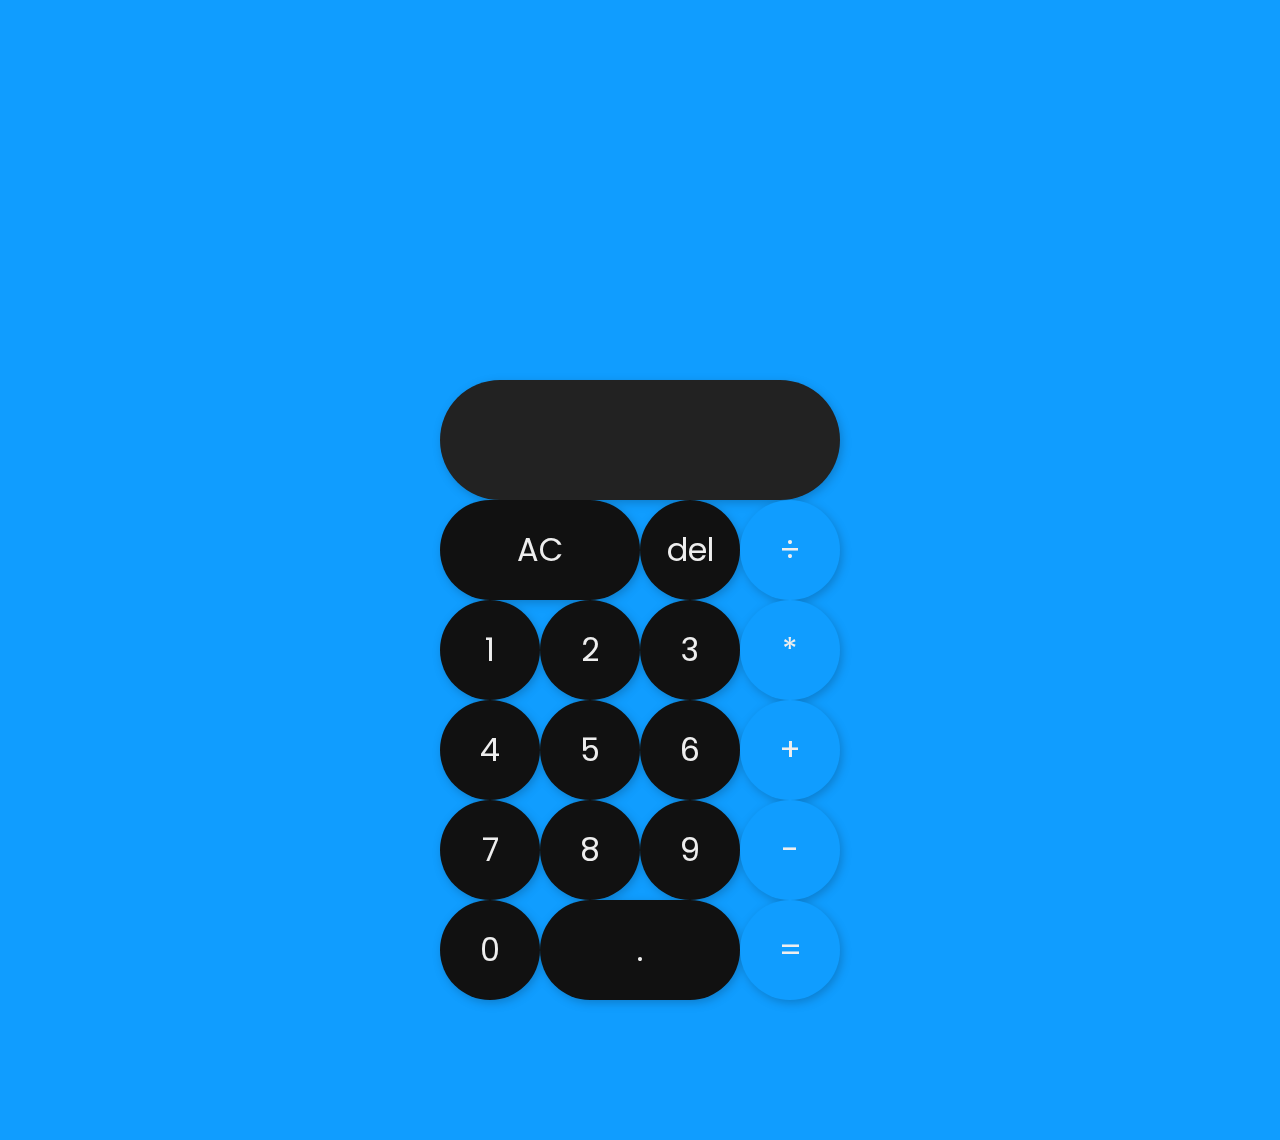
<file: index.html>
<!DOCTYPE html>
<html lang="en">
  <head>
    <meta charset="UTF-8" />
    <meta http-equiv="X-UA-Compatible" content="IE=edge" />
    <meta name="viewport" content="width=device-width, initial-scale=1.0" />
    <title>Calculadora</title>
    <link rel="preconnect" href="https://fonts.googleapis.com" />
    <link rel="preconnect" href="https://fonts.gstatic.com" crossorigin />
    <link
      href="https://fonts.googleapis.com/css2?family=Poppins:wght@300;400;500;600&display=swap"
      rel="stylesheet"
    />
    <link rel="stylesheet" href="style.css" />
  </head>
  <body>
    <div class="container">
    <div class="box">

    <div class="grid-container">
      <div class="output">
        <div data-previous class="previous-operand"></div>
        <div data-current class="current-operand"></div>
      </div>
      <button data-clear class="span-two">AC</button>
      <button data-delete>del</button>
      <button data-operator class="operator">÷</button>
      <button data-number>1</button>
      <button data-number>2</button>
      <button data-number>3</button>
      <button data-operator class="operator">*</button>
      <button data-number>4</button>
      <button data-number>5</button>
      <button data-number>6</button>
      <button data-operator class="operator">+</button>
      <button data-number>7</button>
      <button data-number>8</button>
      <button data-number>9</button>
      <button data-operator class="operator">-</button>
      <button data-number>0</button>
      <button data-number class="span-two">.</button>
      <button data-equals class="operator">=</button>
    </div>
    <script src="scripts.js"></script>
  </body>
</html>
</file>
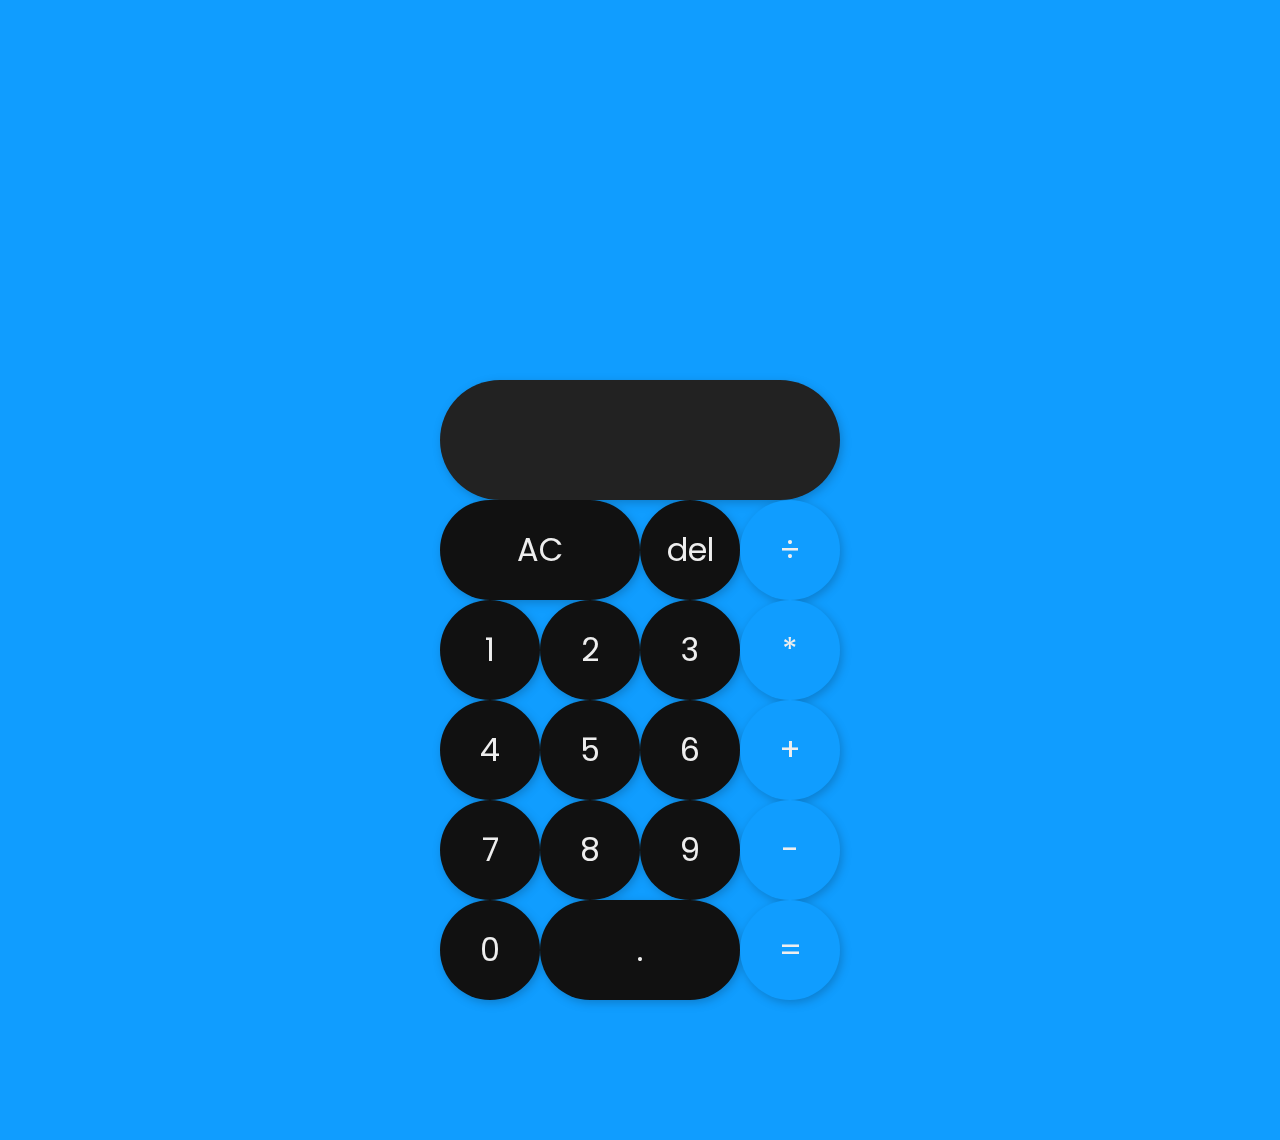
<file: Calculator/index.html>
<!DOCTYPE html>
<html lang="en">
  <head>
    <meta charset="UTF-8" />
    <meta http-equiv="X-UA-Compatible" content="IE=edge" />
    <meta name="viewport" content="width=device-width, initial-scale=1.0" />
    <title>Calculadora</title>
    <link rel="preconnect" href="https://fonts.googleapis.com" />
    <link rel="preconnect" href="https://fonts.gstatic.com" crossorigin />
    <link
      href="https://fonts.googleapis.com/css2?family=Poppins:wght@300;400;500;600&display=swap"
      rel="stylesheet"
    />
    <link rel="stylesheet" href="style.css" />
  </head>
  <body>
    <div class="container">
    <div class="box">

    <div class="grid-container">
      <div class="output">
        <div data-previous class="previous-operand"></div>
        <div data-current class="current-operand"></div>
      </div>
      <button data-clear class="span-two">AC</button>
      <button data-delete>del</button>
      <button data-operator class="operator">÷</button>
      <button data-number>1</button>
      <button data-number>2</button>
      <button data-number>3</button>
      <button data-operator class="operator">*</button>
      <button data-number>4</button>
      <button data-number>5</button>
      <button data-number>6</button>
      <button data-operator class="operator">+</button>
      <button data-number>7</button>
      <button data-number>8</button>
      <button data-number>9</button>
      <button data-operator class="operator">-</button>
      <button data-number>0</button>
      <button data-number class="span-two">.</button>
      <button data-equals class="operator">=</button>
    </div>
    <script src="scripts.js"></script>
  </body>
</html>
</file>
<file: style.css>
* {
  box-sizing: border-box;
  font-family: "Poppins", sans-serif;
  font-weight: medium;
  margin: 0;
  padding: 0;
}

body {
  background: #109dff;
  position: 0, 0, 0, -1;
}

.grid-container {
  size: 1px;
  display: grid;
  justify-content: center;
  align-content: center;
  min-height: 100vh;
  grid-template-columns: repeat(4, 100px);
  grid-template-rows: minmax(120px, auto) repeat(5, 100px);
  filter: drop-shadow(2px 3px 5px rgba(0, 0, 0, 0.2));
  border-radius: 39px;
}

.container {
  position: relative;
  width: 1200px;
  height: 300px;
  margin: 240px auto;
}

.container.box {
  position: relative;
  background: white;
  width: 370px;
  height: 270px;
  float: left;
  box-sizing: border-box;
}

.grid-container > button {
  cursor: pointer;
  font-size: 2rem;
  border: none;
  outline: none;
  background-color: #111;
  color: #eee;
  border-radius: 65px;
}

.grid-container > button:hover {
  background-color: #eee;
  color: #111;
}

.grid-container > .operator {
  background-color: #109dff;
}

.span-two {
  grid-column: span 2;
}

.grid-container > .output {
  grid-column: 1/-1;
  background-color: #222;
  display: flex;
  flex-direction: column;
  align-items: flex-end;
  justify-content: space-around;
  padding: 10px;
  word-wrap: break-word;
  word-break: break-all;
  border-radius: 65px;
}

.grid-container > .output > .previous-operand {
  color: rgba(255, 255, 255, 0.75);
}

.grid-container > .output > .current-operand {
  color: white;
  font-size: 2.5rem;
}
</file>
<file: Calculator/style.css>
* {
  box-sizing: border-box;
  font-family: "Poppins", sans-serif;
  font-weight: medium;
  margin: 0;
  padding: 0;
}

body {
  background: #109dff;
  position: 0, 0, 0, -1;
}

.grid-container {
  size: 1px;
  display: grid;
  justify-content: center;
  align-content: center;
  min-height: 100vh;
  grid-template-columns: repeat(4, 100px);
  grid-template-rows: minmax(120px, auto) repeat(5, 100px);
  filter: drop-shadow(2px 3px 5px rgba(0, 0, 0, 0.2));
  border-radius: 39px;
}

.container {
  position: relative;
  width: 1200px;
  height: 300px;
  margin: 240px auto;
}

.container.box {
  position: relative;
  background: white;
  width: 370px;
  height: 270px;
  float: left;
  box-sizing: border-box;
}

.grid-container > button {
  cursor: pointer;
  font-size: 2rem;
  border: none;
  outline: none;
  background-color: #111;
  color: #eee;
  border-radius: 65px;
}

.grid-container > button:hover {
  background-color: #eee;
  color: #111;
}

.grid-container > .operator {
  background-color: #109dff;
}

.span-two {
  grid-column: span 2;
}

.grid-container > .output {
  grid-column: 1/-1;
  background-color: #222;
  display: flex;
  flex-direction: column;
  align-items: flex-end;
  justify-content: space-around;
  padding: 10px;
  word-wrap: break-word;
  word-break: break-all;
  border-radius: 65px;
}

.grid-container > .output > .previous-operand {
  color: rgba(255, 255, 255, 0.75);
}

.grid-container > .output > .current-operand {
  color: white;
  font-size: 2.5rem;
}
</file>
